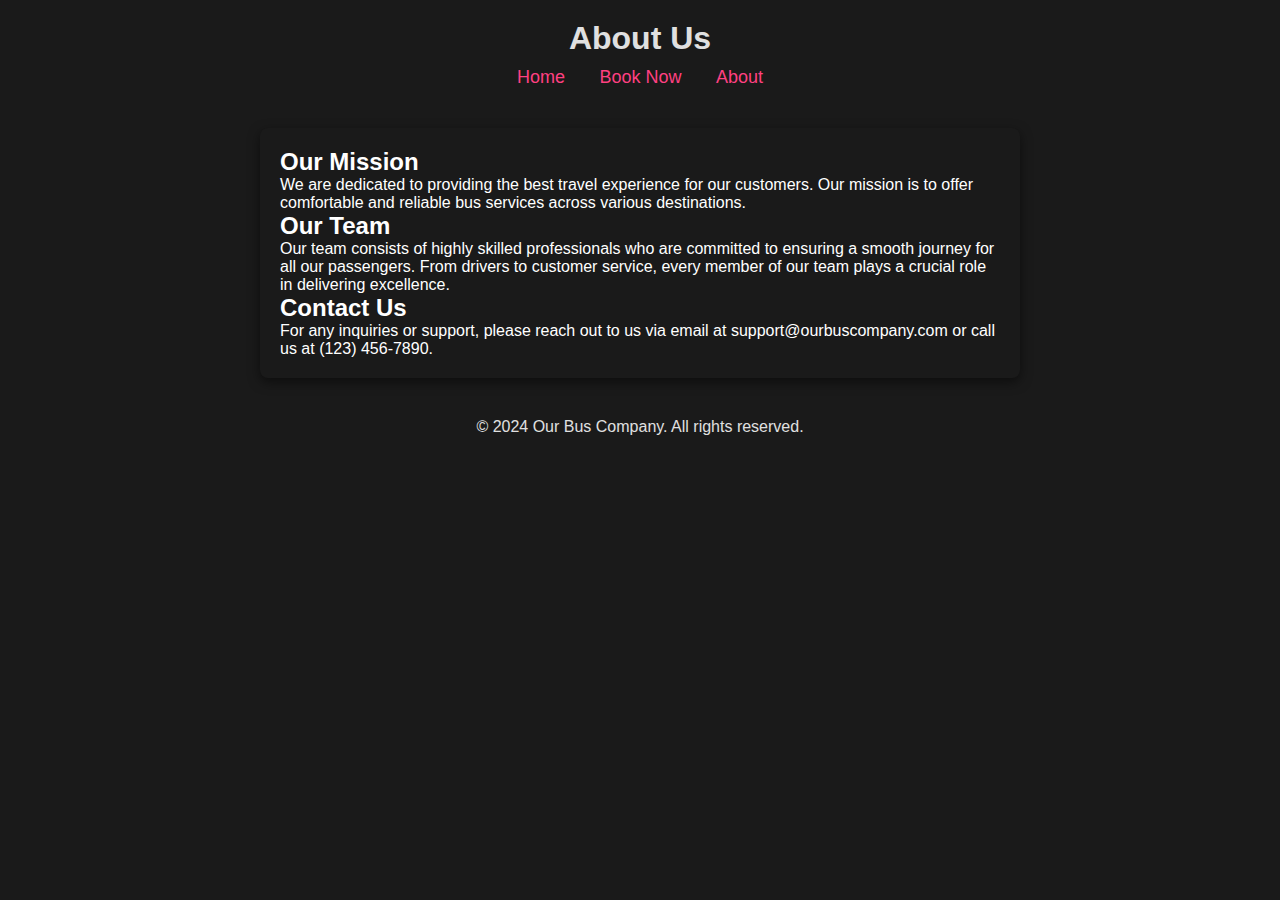
<file: about.html>
<!DOCTYPE html>
<html lang="en">
<head>
    <meta charset="UTF-8">
    <meta name="viewport" content="width=device-width, initial-scale=1.0">
    <title>About Us</title>
    <link rel="stylesheet" href="styles.css">
</head>
<body>
    <header class="header">
        <h1>About Us</h1>
        <nav class="nav">
            <a href="index.html" class="nav-link">Home</a>
            <a href="book.html" class="nav-link">Book Now</a>
            <a href="about.html" class="nav-link">About</a>
        </nav>
    </header>

    <main class="main-content">
        <section class="content">
            <h2>Our Mission</h2>
            <p>We are dedicated to providing the best travel experience for our customers. Our mission is to offer comfortable and reliable bus services across various destinations.</p>
            
            <h2>Our Team</h2>
            <p>Our team consists of highly skilled professionals who are committed to ensuring a smooth journey for all our passengers. From drivers to customer service, every member of our team plays a crucial role in delivering excellence.</p>
            
            <h2>Contact Us</h2>
            <p>For any inquiries or support, please reach out to us via email at support@ourbuscompany.com or call us at (123) 456-7890.</p>
        </section>
    </main>

    <footer class="footer">
        <p>&copy; 2024 Our Bus Company. All rights reserved.</p>
    </footer>
</body>
</html>
</file>
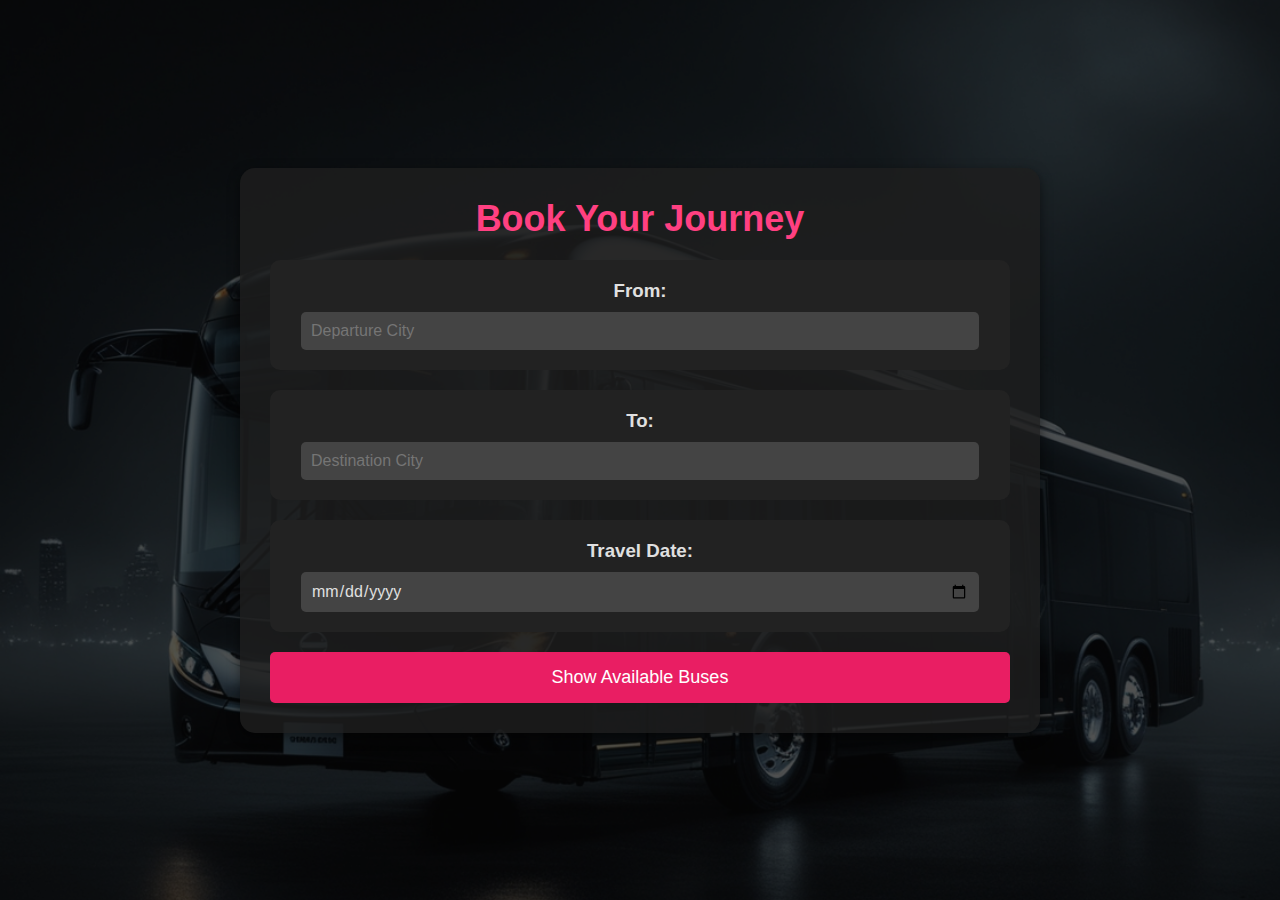
<file: book.html>
<!DOCTYPE html>
<html lang="en">
<head>
    <meta charset="UTF-8">
    <meta name="viewport" content="width=device-width, initial-scale=1.0">
    <title>Book Your Bus Journey</title>
    <link rel="stylesheet" href="styles.css">
</head>
<body>
    <section class="book-now">
        <div class="background-overlay">
            <img src="banner2.png" alt="Bus Logo" class="background-logo">
        </div>
        <div class="book-now-content">
            <h2>Book Your Journey</h2>
            <form id="booking-form">
                <div id="initial-info">
                    <div class="info">
                        <div class="info-item">
                            <h3>From:</h3>
                            <input type="text" id="from-city" placeholder="Departure City" required>
                        </div>
                        <div class="info-item">
                            <h3>To:</h3>
                            <input type="text" id="to-city" placeholder="Destination City" required>
                        </div>
                        <div class="info-item">
                            <h3>Travel Date:</h3>
                            <input type="date" id="travel-date" required>
                        </div>
                        <button type="button" id="show-buses" class="cta-btn">Show Available Buses</button>
                    </div>
                </div>

                <div id="bus-results" class="hidden">
                    <h3>Available Buses:</h3>
                    <ul id="bus-list"></ul>
                    <button type="button" id="back-to-initial" class="cta-btn">Back</button>
                </div>

                <div id="seat-selection-section" class="hidden">
                    <h3>Select Your Seat:</h3>
                    <div class="seat-container">
                        <div class="seat-section">
                            <h4>Upper Berths</h4>
                            <div id="upper-berths" class="seat-grid"></div>
                        </div>
                        <div class="seat-section">
                            <h4>Lower Berths</h4>
                            <div id="lower-berths" class="seat-grid"></div>
                        </div>
                    </div>
                    <button type="button" id="back-to-bus-results" class="cta-btn">Back</button>
                    <button type="button" id="continue-to-passenger-details" class="cta-btn">Continue to Passenger Details</button>
                </div>

                <div id="passenger-details-section" class="hidden">
                    <h3>Enter Passenger Details:</h3>
                    <div id="passenger-inputs">
                        <div class="info-item">
                            <h4>Name:</h4>
                            <input type="text" id="passenger-name" placeholder="Full Name" required>
                        </div>
                        <div class="info-item">
                            <h4>Age:</h4>
                            <input type="number" id="passenger-age" placeholder="Age" required>
                        </div>
                        <div class="info-item">
                            <h4>Gender:</h4>
                            <select id="passenger-gender" required>
                                <option value="" disabled selected>Select Gender</option>
                                <option value="male">Male</option>
                                <option value="female">Female</option>
                                <option value="other">Other</option>
                            </select>
                        </div>
                        <div class="info-item">
                            <h4>ID Proof Number:</h4>
                            <input type="text" id="id-proof-number" placeholder="ID Proof Number" required>
                        </div>
                    </div>
                    <div id="ticket-amount"></div>
                    <button type="button" id="back-to-seat-selection" class="cta-btn">Back</button>
                    <button type="button" id="continue-to-payment" class="cta-btn">Continue to Payment</button>
                </div>

                <div id="payment-section" class="hidden">
                    <h3>Payment Method:</h3>
                    <div class="payment-options">
                        <label><input type="radio" name="payment-method" value="credit-card" checked> Credit Card</label>
                        <label><input type="radio" name="payment-method" value="paypal"> PayPal</label>
                        <label><input type="radio" name="payment-method" value="bank-transfer"> Bank Transfer</label>
                    </div>
                    <button type="button" id="back-to-passenger-details" class="cta-btn">Back</button>
                    <button type="button" id="confirm-booking" class="cta-btn">Confirm Booking</button>
                </div>

                <div id="ticket-info-section" class="hidden">
                    <div id="ticket-details"></div>
                    <button type="button" id="close-ticket" class="cta-btn">Close</button>
                    <button type="button" id="print-ticket" class="cta-btn">Print Ticket</button>
                </div>
                <div id="bookings-section" class="hidden">
                    <h3>Your Bookings</h3>
                    <ul id="bookingsList"></ul>
                    <button id="cancelBookingBtn" class="cta-btn">Cancel Booking</button>
                </div>
            </form>
        </div>
    </section>

    <script src="script.js"></script>
</body>
</html>
</file>
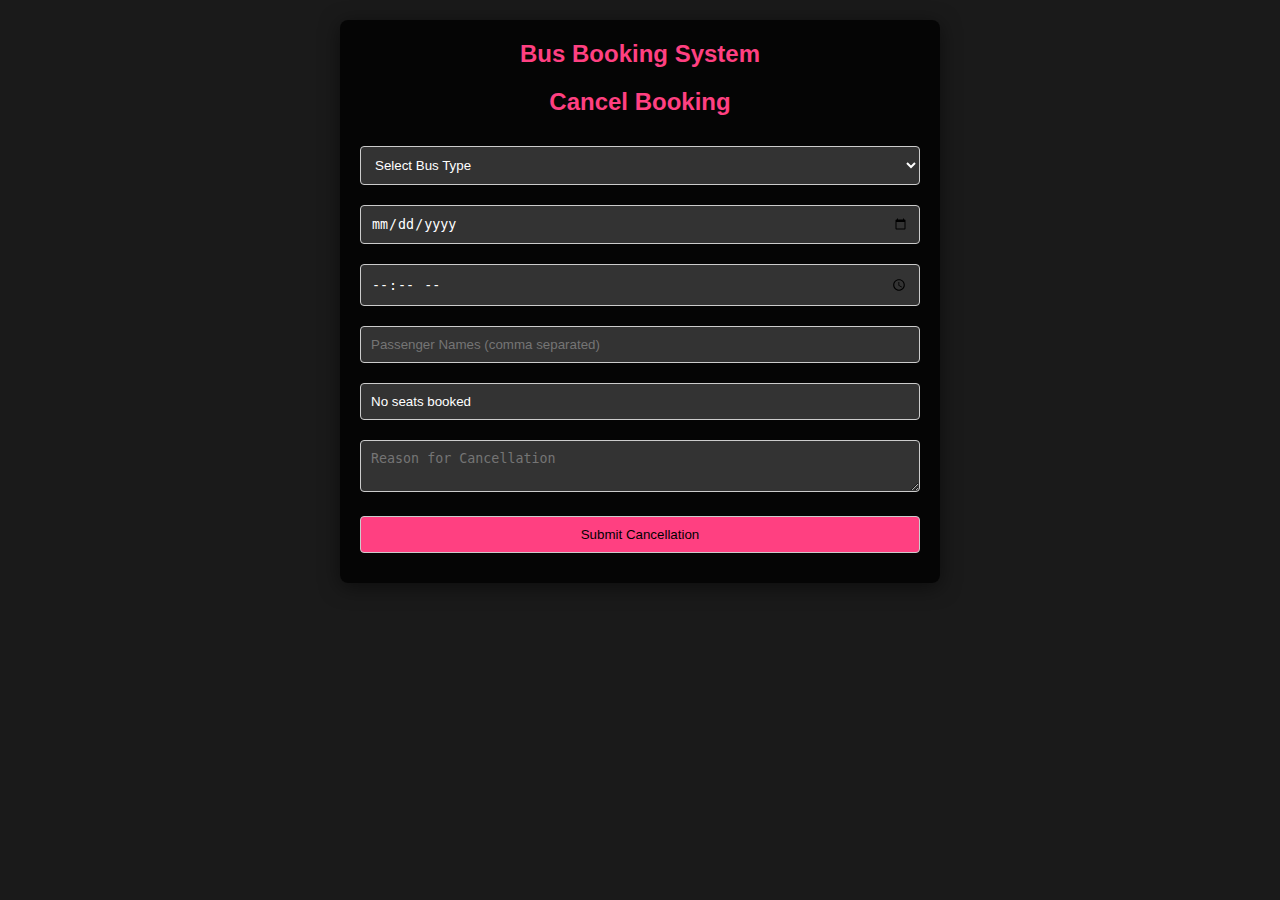
<file: cancel.html>
<!DOCTYPE html>
<html lang="en">
<head>
    <meta charset="UTF-8">
    <meta name="viewport" content="width=device-width, initial-scale=1.0">
    <title>Bus Booking System</title>
    <style>
        /* Resetting margins, paddings, and setting box-sizing */
        * {
            margin: 0;
            padding: 0;
            box-sizing: border-box;
        }

        body {
            font-family: Arial, sans-serif;
            background-color: #1a1a1a; /* Dark background */
            color: #fff; /* White text */
            padding: 20px;
            overflow-x: hidden;
        }

        #app {
            max-width: 600px;
            margin: auto;
            background: rgba(0, 0, 0, 0.8); /* Semi-transparent black background */
            padding: 20px;
            border-radius: 8px;
            box-shadow: 0 4px 20px rgba(0, 0, 0, 0.5);
        }

        h1, h2 {
            text-align: center;
            color: #ff4081; /* Pink color for headers */
            margin-bottom: 20px;
        }

        input, textarea, select, button {
            width: 100%;
            margin: 10px 0;
            padding: 10px;
            border: 1px solid #ccc;
            border-radius: 4px;
            background-color: #333; /* Darker input background */
            color: white; /* White text */
            transition: border 0.3s ease;
        }

        input:focus, textarea:focus, select:focus {
            border-color: #ff4081; /* Pink border on focus */
            outline: none; /* Remove outline */
        }

        button {
            background-color: #ff4081; /* Pink button */
            color: black; /* Black text */
            cursor: pointer;
            transition: background-color 0.3s ease, transform 0.3s ease;
        }

        button:hover {
            background-color: #d5006d; /* Darker pink on hover */
            transform: scale(1.05); /* Slight scaling effect */
        }

        .hidden {
            display: none; /* Hidden class */
        }

        /* Responsive design */
        @media (max-width: 768px) {
            #app {
                padding: 15px; /* Adjust padding for smaller screens */
            }

            h1, h2 {
                font-size: 24px; /* Reduce header size */
            }
        }
    </style>
</head>
<body>
    <div id="app">
        <h2>Bus Booking System</h2>
        
        <!-- Cancellation Section -->
        <div id="cancellation-section">
            <h2>Cancel Booking</h2>
            <select id="cancel-bus-type">
                <option value="" disabled selected>Select Bus Type</option>
                <option value="Luxury">Luxury</option>
                <option value="Standard">Standard</option>
                <option value="Express">Express</option>
            </select>
            <input type="date" id="cancel-date" placeholder="Travel Date" />
            <input type="time" id="cancel-time" placeholder="Travel Time" />
            <input type="text" id="cancel-passenger-names" placeholder="Passenger Names (comma separated)" />
            <input type="text" id="cancel-seat-numbers" placeholder="Seat Numbers (comma separated)" />
            <textarea id="cancel-reason" placeholder="Reason for Cancellation"></textarea>
            <button id="submit-cancellation">Submit Cancellation</button>
        </div>
    </div>

    <script>
        // Function to handle seat booking
        function bookSeats(selectedSeats) {
            localStorage.setItem('selectedSeats', JSON.stringify(selectedSeats));
            alert('Seats booked: ' + selectedSeats.join(', '));
        }

        // Function to set up cancellation form
        function setupCancellationForm() {
            const savedSeats = JSON.parse(localStorage.getItem('selectedSeats')) || [];
            const seatNumbersInput = document.getElementById('cancel-seat-numbers');

            if (savedSeats.length > 0) {
                seatNumbersInput.value = savedSeats.join(', '); // Display selected seats
            } else {
                seatNumbersInput.value = 'No seats booked'; // Handle case with no saved seats
            }

            document.getElementById('submit-cancellation').addEventListener('click', function() {
                const busType = document.getElementById('cancel-bus-type').value;
                const travelDate = document.getElementById('cancel-date').value;
                const travelTime = document.getElementById('cancel-time').value;
                const passengerNames = document.getElementById('cancel-passenger-names').value;
                const seatNumbers = seatNumbersInput.value;
                const cancellationReason = document.getElementById('cancel-reason').value;

                if (busType && travelDate && travelTime && passengerNames && seatNumbers && cancellationReason) {
                    alert(`Cancellation Request Submitted:\nBus Type: ${busType}\nDate: ${travelDate}\nTime: ${travelTime}\nPassengers: ${passengerNames}\nSeats: ${seatNumbers}\nReason: ${cancellationReason}`);
                    
                    // Clear fields
                    document.getElementById('cancel-bus-type').selectedIndex = 0; // Reset dropdown
                    document.getElementById('cancel-date').value = '';
                    document.getElementById('cancel-time').value = '';
                    document.getElementById('cancel-passenger-names').value = '';
                    seatNumbersInput.value = '';
                    document.getElementById('cancel-reason').value = '';
                } else {
                    alert('Please fill all fields!');
                }
            });
        }

        // Initialize the application
        document.addEventListener('DOMContentLoaded', function() {
            setupCancellationForm();
        });
    </script>
</body>
</html>
</file>
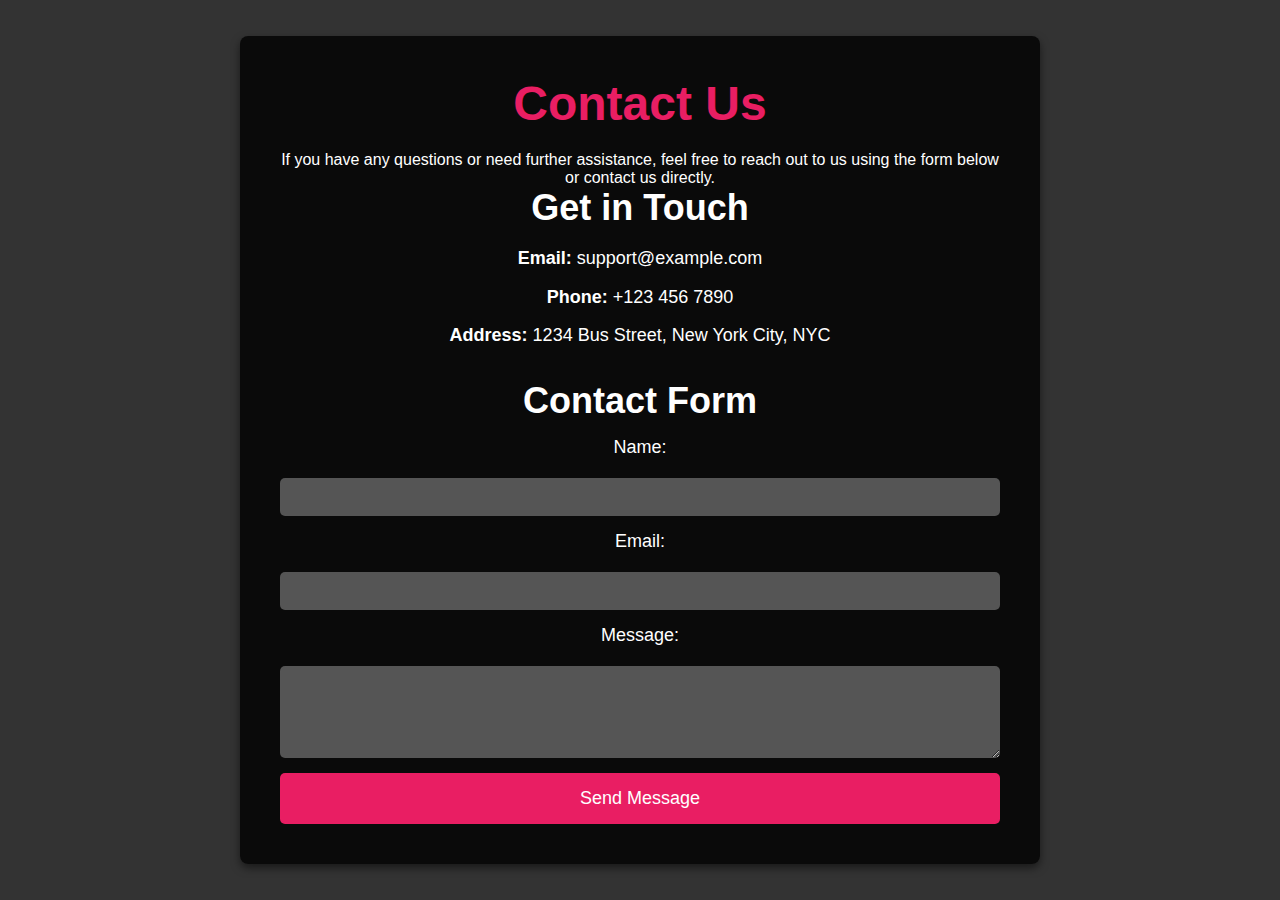
<file: contact.html>
<!DOCTYPE html>
<html lang="en">
<head>
    <meta charset="UTF-8">
    <meta name="viewport" content="width=device-width, initial-scale=1.0">
    <title>Contact Us</title>
    <link rel="stylesheet" href="styles.css">
</head>
<body>
    <section class="contact">
        <div class="contact-content">
            <h1>Contact Us</h1>
            <p>If you have any questions or need further assistance, feel free to reach out to us using the form below or contact us directly.</p>
            <div class="contact-info">
                <h2>Get in Touch</h2>
                <p><strong>Email:</strong> support@example.com</p>
                <p><strong>Phone:</strong> +123 456 7890</p>
                <p><strong>Address:</strong> 1234 Bus Street, New York City, NYC</p>
            </div>
            <div class="contact-form">
                <h2>Contact Form</h2>
                <form action="submitform.php" method="post">
                    <label for="name">Name:</label>
                    <input type="text" id="name" name="name" required>

                    <label for="email">Email:</label>
                    <input type="email" id="email" name="email" required>

                    <label for="message">Message:</label>
                    <textarea id="message" name="message" rows="4" required></textarea>

                    <button type="submit" class="cta-btn">Send Message</button>
                </form>
            </div>
        </div>
    </section>
</body>
</html>
</file>
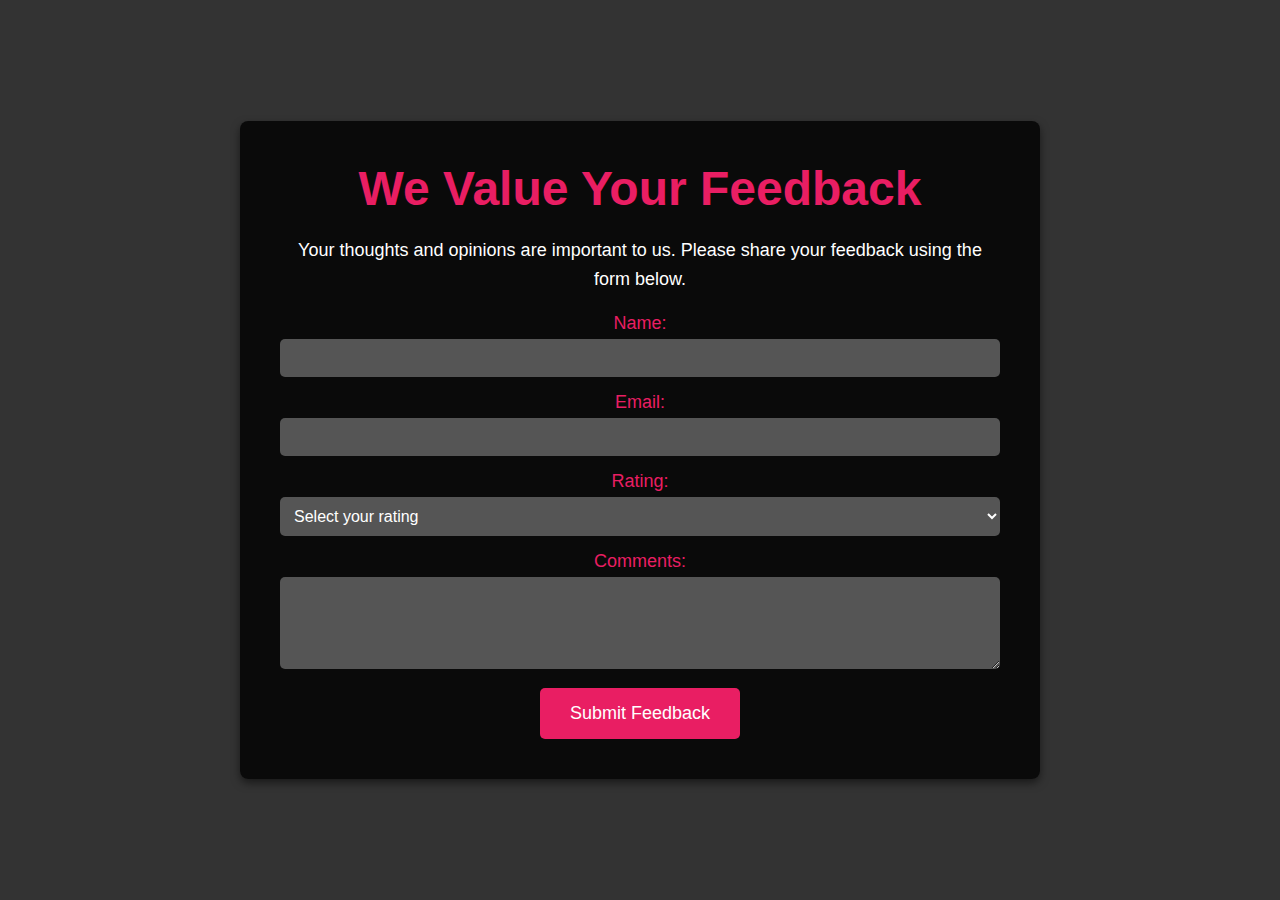
<file: feedback.html>
<!DOCTYPE html>
<html lang="en">
<head>
    <meta charset="UTF-8">
    <meta name="viewport" content="width=device-width, initial-scale=1.0">
    <title>Feedback Form</title>
    <link rel="stylesheet" href="styles.css">
</head>
<body>
    <section class="feedback">
        <div class="feedback-content">
            <h1>We Value Your Feedback</h1>
            <p>Your thoughts and opinions are important to us. Please share your feedback using the form below.</p>
            <form action="submitfeedback.php" method="post">
                <label for="name">Name:</label>
                <input type="text" id="name" name="name" required>

                <label for="email">Email:</label>
                <input type="email" id="email" name="email" required>

                <label for="rating">Rating:</label>
                <select id="rating" name="rating" required>
                    <option value="" disabled selected>Select your rating</option>
                    <option value="1">1 - Poor</option>
                    <option value="2">2 - Fair</option>
                    <option value="3">3 - Good</option>
                    <option value="4">4 - Very Good</option>
                    <option value="5">5 - Excellent</option>
                </select>

                <label for="comments">Comments:</label>
                <textarea id="comments" name="comments" rows="4" required></textarea>

                <button type="submit" class="cta-btn">Submit Feedback</button>
            </form>
        </div>
    </section>
</body>
</html>
</file>
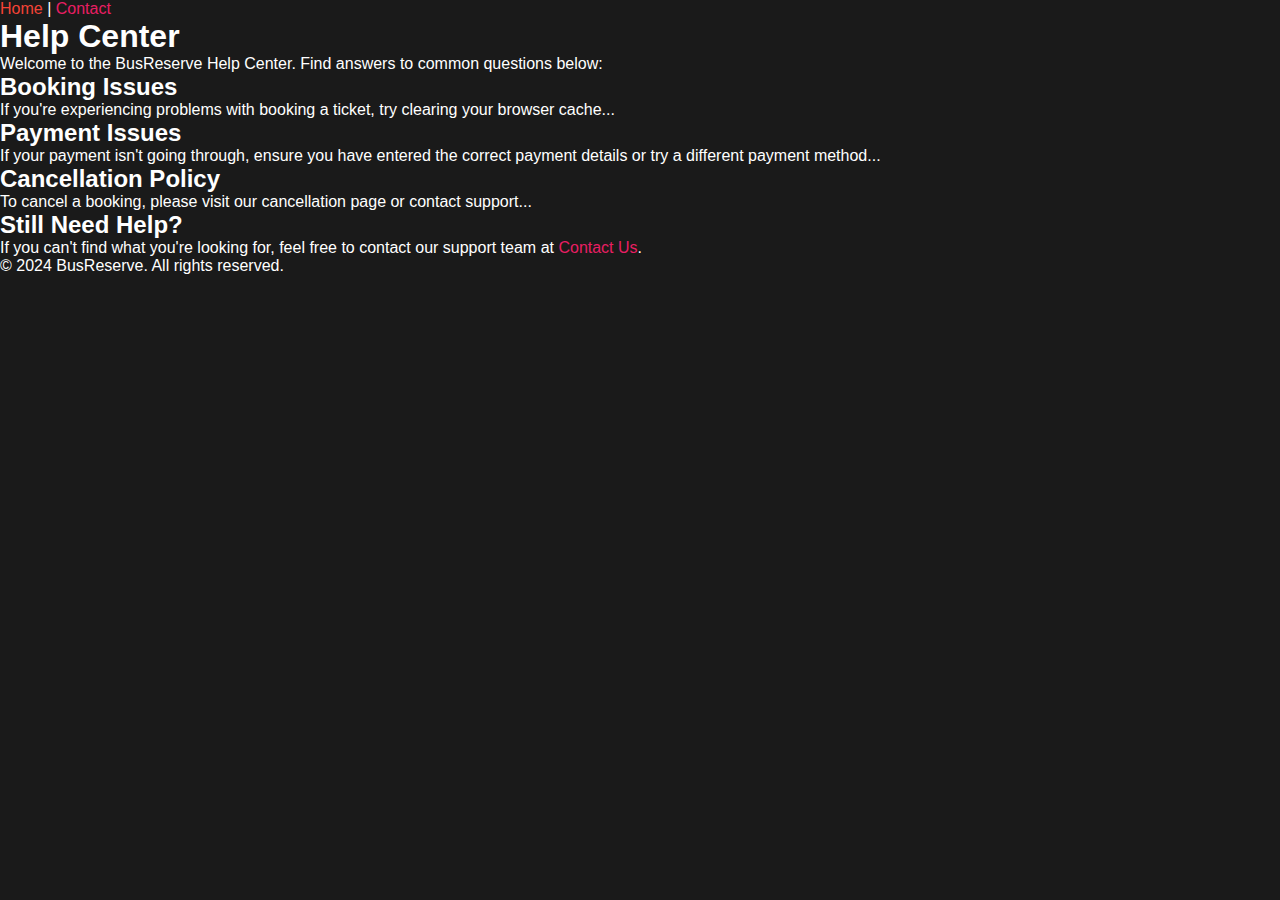
<file: help-center.html>
<!DOCTYPE html>
<html lang="en">
<head>
    <meta charset="UTF-8">
    <meta name="viewport" content="width=device-width, initial-scale=1.0">
    <title>Help Center</title>
    <link rel="stylesheet" href="styles.css"> <!-- Link to your stylesheet -->
</head>
<body>
    <header>
        <nav>
            <a href="in.html">Home</a> |
            <a href="contact.html">Contact</a>
        </nav>
    </header>

    <main>
        <h1>Help Center</h1>
        <p>Welcome to the BusReserve Help Center. Find answers to common questions below:</p>

        <h2>Booking Issues</h2>
        <p>If you're experiencing problems with booking a ticket, try clearing your browser cache...</p>

        <h2>Payment Issues</h2>
        <p>If your payment isn't going through, ensure you have entered the correct payment details or try a different payment method...</p>

        <h2>Cancellation Policy</h2>
        <p>To cancel a booking, please visit our cancellation page or contact support...</p>

        <h2>Still Need Help?</h2>
        <p>If you can't find what you're looking for, feel free to contact our support team at <a href="contact.html">Contact Us</a>.</p>
    </main>

    <footer>
        <p>&copy; 2024 BusReserve. All rights reserved.</p>
    </footer>
</body>
</html>
</file>
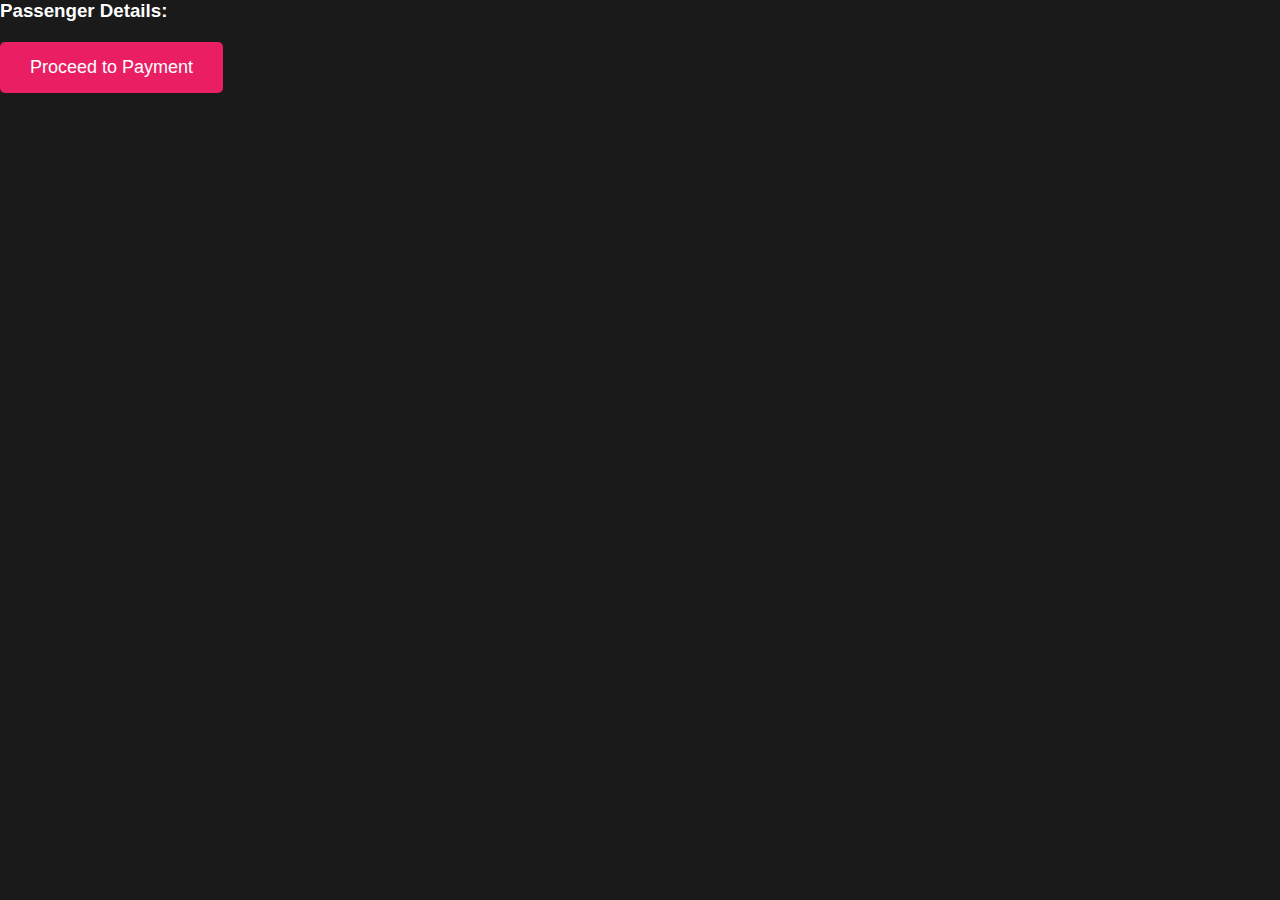
<file: passenger-details.html>
<!DOCTYPE html>
<html lang="en">
<head>
    <meta charset="UTF-8">
    <meta name="viewport" content="width=device-width, initial-scale=1.0">
    <title>Passenger Details</title>
    <link rel="stylesheet" href="styles.css">
</head>
<body>
    <section class="passenger-details">
        <h3>Passenger Details:</h3>
        <div id="passenger-inputs"></div>
        <div id="ticket-amount"></div>
        <button type="button" id="continue-to-payment" class="cta-btn" onclick="proceedToPayment()">Proceed to Payment</button>
    </section>
    
</body><script src="script.js"></script> 
</html>
</file>
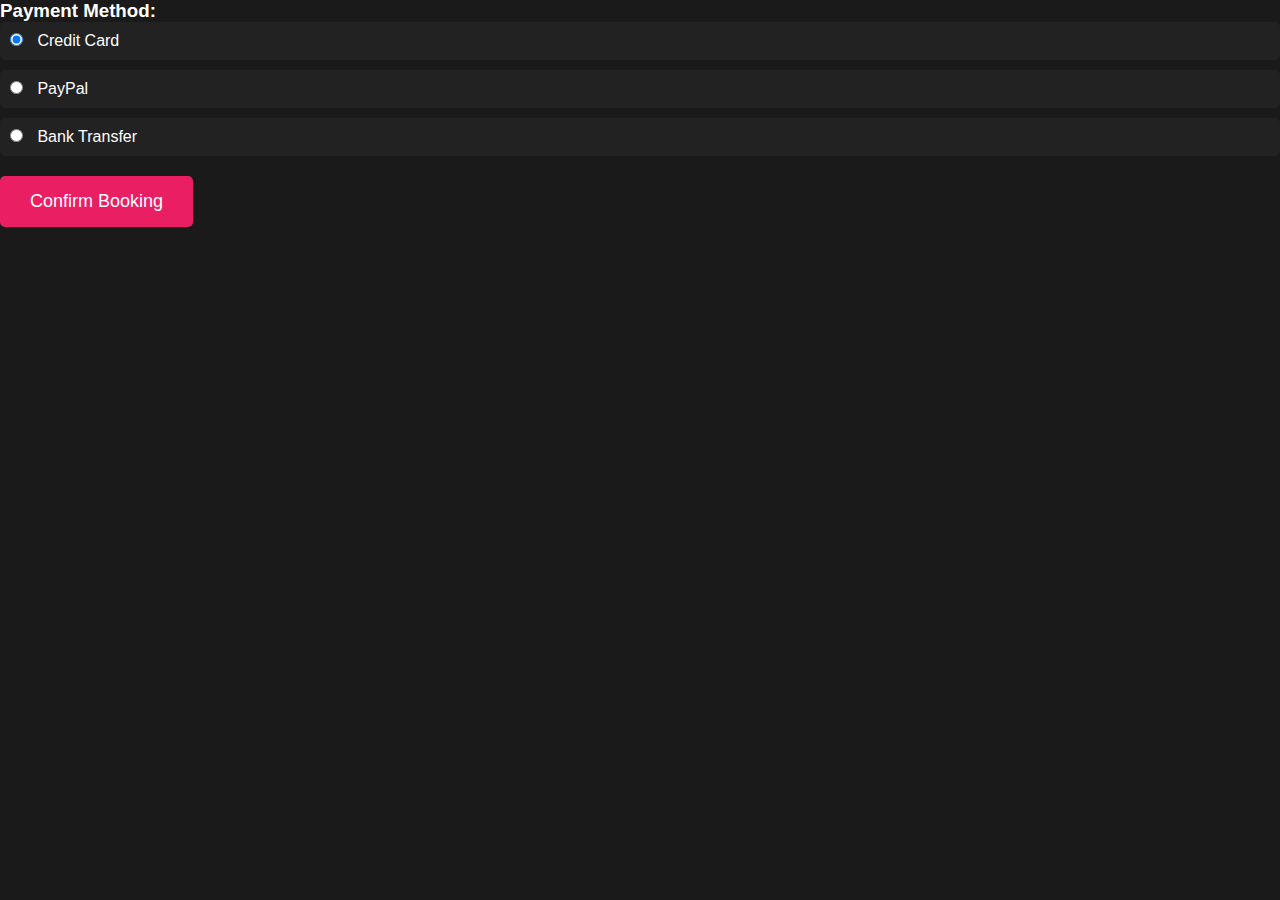
<file: payment.html>
<!DOCTYPE html>
<html lang="en">
<head>
    <meta charset="UTF-8">
    <meta name="viewport" content="width=device-width, initial-scale=1.0">
    <title>Payment Method</title>
    <link rel="stylesheet" href="styles.css">
</head>
<body>
    <section class="payment-method">
        <h3>Payment Method:</h3>
        <div class="payment-options">
            <label>
                <input type="radio" name="payment-method" value="credit-card" checked> Credit Card
            </label>
            <label>
                <input type="radio" name="payment-method" value="paypal"> PayPal
            </label>
            <label>
                <input type="radio" name="payment-method" value="bank-transfer"> Bank Transfer
            </label>
        </div>
        <button type="button" id="confirm-booking" class="cta-btn" onclick="confirmBooking()">Confirm Booking</button>
    </section>
</body><script src="script.js"></script>
</body>
</html>
</file>
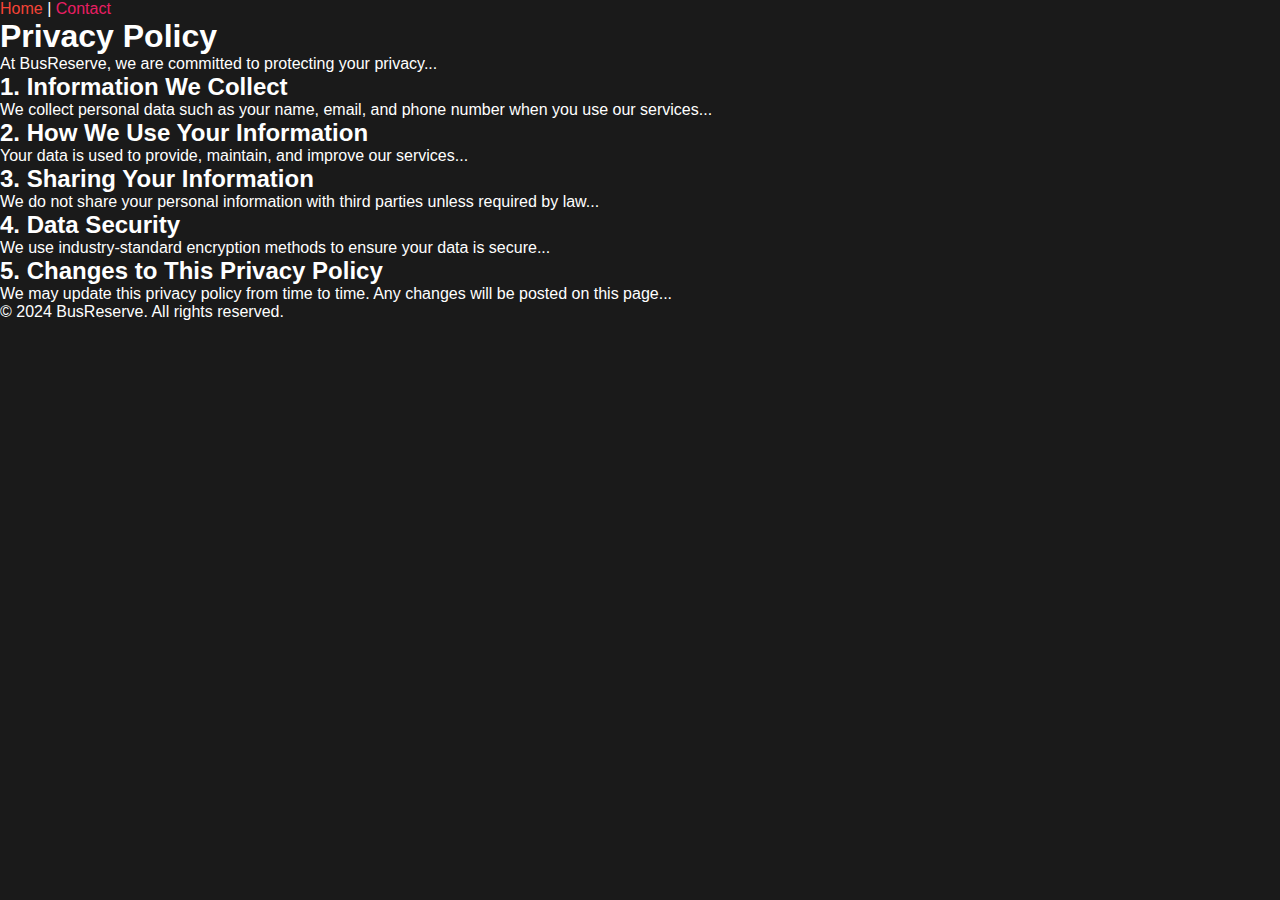
<file: privacy-policy.html>
<!DOCTYPE html>
<html lang="en">
<head>
    <meta charset="UTF-8">
    <meta name="viewport" content="width=device-width, initial-scale=1.0">
    <title>Privacy Policy</title>
    <link rel="stylesheet" href="styles.css"> <!-- Link to your stylesheet -->
</head>
<body>
    <header>
        <nav>
            <a href="in.html">Home</a> |
            <a href="contact.html">Contact</a>
        </nav>
    </header>

    <main>
        <h1>Privacy Policy</h1>
        <p>At BusReserve, we are committed to protecting your privacy...</p>

        <h2>1. Information We Collect</h2>
        <p>We collect personal data such as your name, email, and phone number when you use our services...</p>

        <h2>2. How We Use Your Information</h2>
        <p>Your data is used to provide, maintain, and improve our services...</p>

        <h2>3. Sharing Your Information</h2>
        <p>We do not share your personal information with third parties unless required by law...</p>

        <h2>4. Data Security</h2>
        <p>We use industry-standard encryption methods to ensure your data is secure...</p>

        <h2>5. Changes to This Privacy Policy</h2>
        <p>We may update this privacy policy from time to time. Any changes will be posted on this page...</p>
    </main>

    <footer>
        <p>&copy; 2024 BusReserve. All rights reserved.</p>
    </footer>
</body>
</html>
</file>
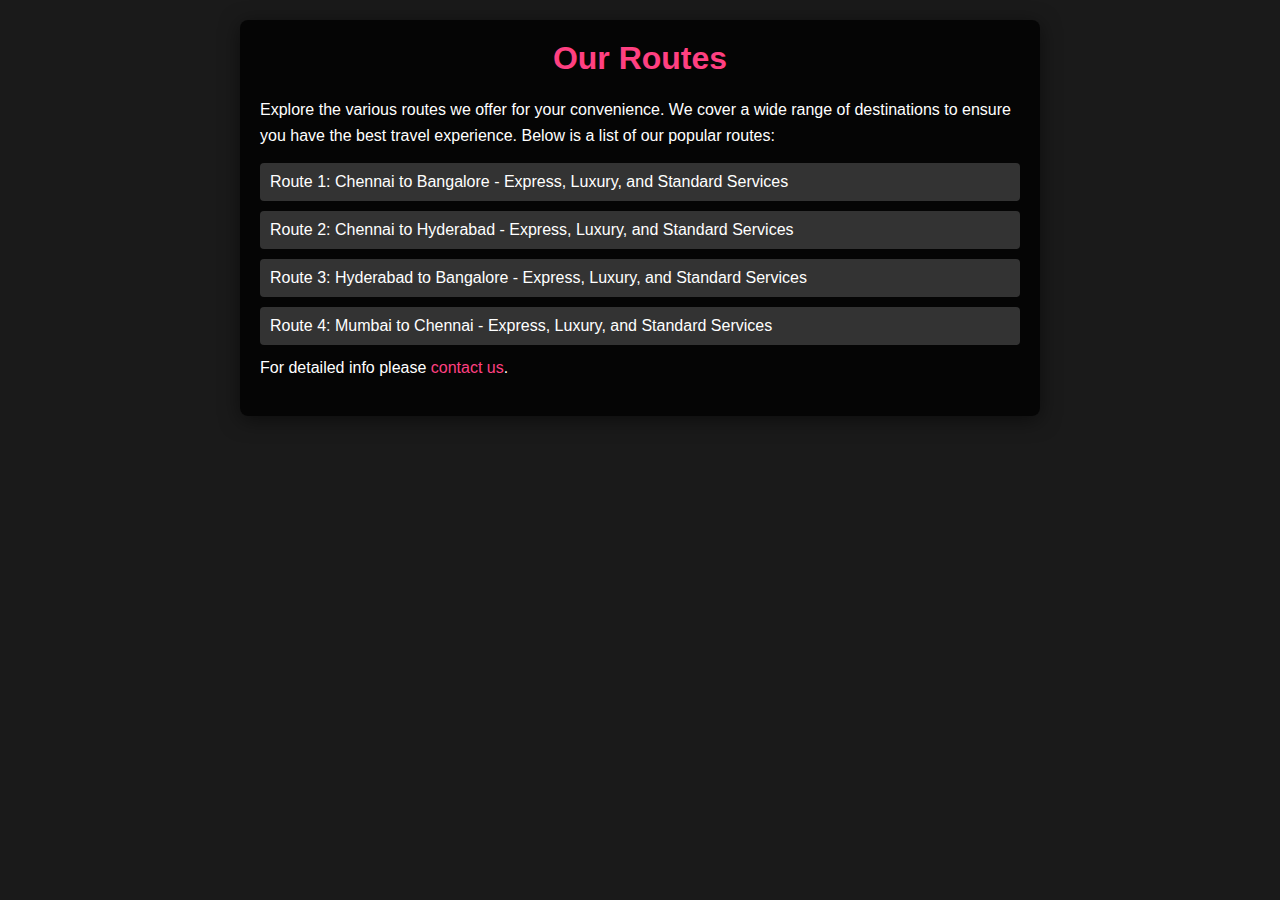
<file: route.html>
<!DOCTYPE html>
<html lang="en">
<head>
    <meta charset="UTF-8">
    <meta name="viewport" content="width=device-width, initial-scale=1.0">
    <title>Our Routes</title>
    <style>
        /* Resetting margins, paddings, and setting box-sizing */
        * {
            margin: 0;
            padding: 0;
            box-sizing: border-box;
        }

        body {
            font-family: Arial, sans-serif;
            background-color: #1a1a1a; /* Dark background */
            color: #fff; /* White text */
            padding: 20px;
        }

        .routes {
            max-width: 800px;
            margin: auto;
            background: rgba(0, 0, 0, 0.8); /* Semi-transparent black background */
            padding: 20px;
            border-radius: 8px;
            box-shadow: 0 4px 20px rgba(0, 0, 0, 0.5);
        }

        h1 {
            text-align: center;
            color: #ff4081; /* Pink color for headers */
            margin-bottom: 20px;
        }

        p {
            line-height: 1.6; /* Improved readability */
            margin-bottom: 15px;
        }

        ul {
            list-style-type: none; /* Remove default list styling */
            padding-left: 0;
        }

        li {
            background: #333; /* Dark background for list items */
            margin: 10px 0;
            padding: 10px;
            border-radius: 4px;
            transition: background 0.3s ease;
        }

        li:hover {
            background: #ff4081; /* Highlight on hover */
            color: black; /* Change text color on hover */
        }

        a {
            color: #ff4081; /* Pink link color */
            text-decoration: none; /* Remove underline */
        }

        a:hover {
            text-decoration: underline; /* Underline on hover */
        }
    </style>
</head>
<body>
    <section class="routes">
        <div class="routes-content">
            <h1>Our Routes</h1>
            <p>Explore the various routes we offer for your convenience. We cover a wide range of destinations to ensure you have the best travel experience. Below is a list of our popular routes:</p>
            <ul>
                <li>Route 1: Chennai to Bangalore - Express, Luxury, and Standard Services</li>
                <li>Route 2: Chennai to Hyderabad - Express, Luxury, and Standard Services</li>
                <li>Route 3: Hyderabad to Bangalore - Express, Luxury, and Standard Services</li>
                <li>Route 4: Mumbai to Chennai - Express, Luxury, and Standard Services</li>
            </ul>
            <p>For detailed info please <a href="contactus.html">contact us</a>.</p>
        </div>
    </section>
</body>
</html>
</file>
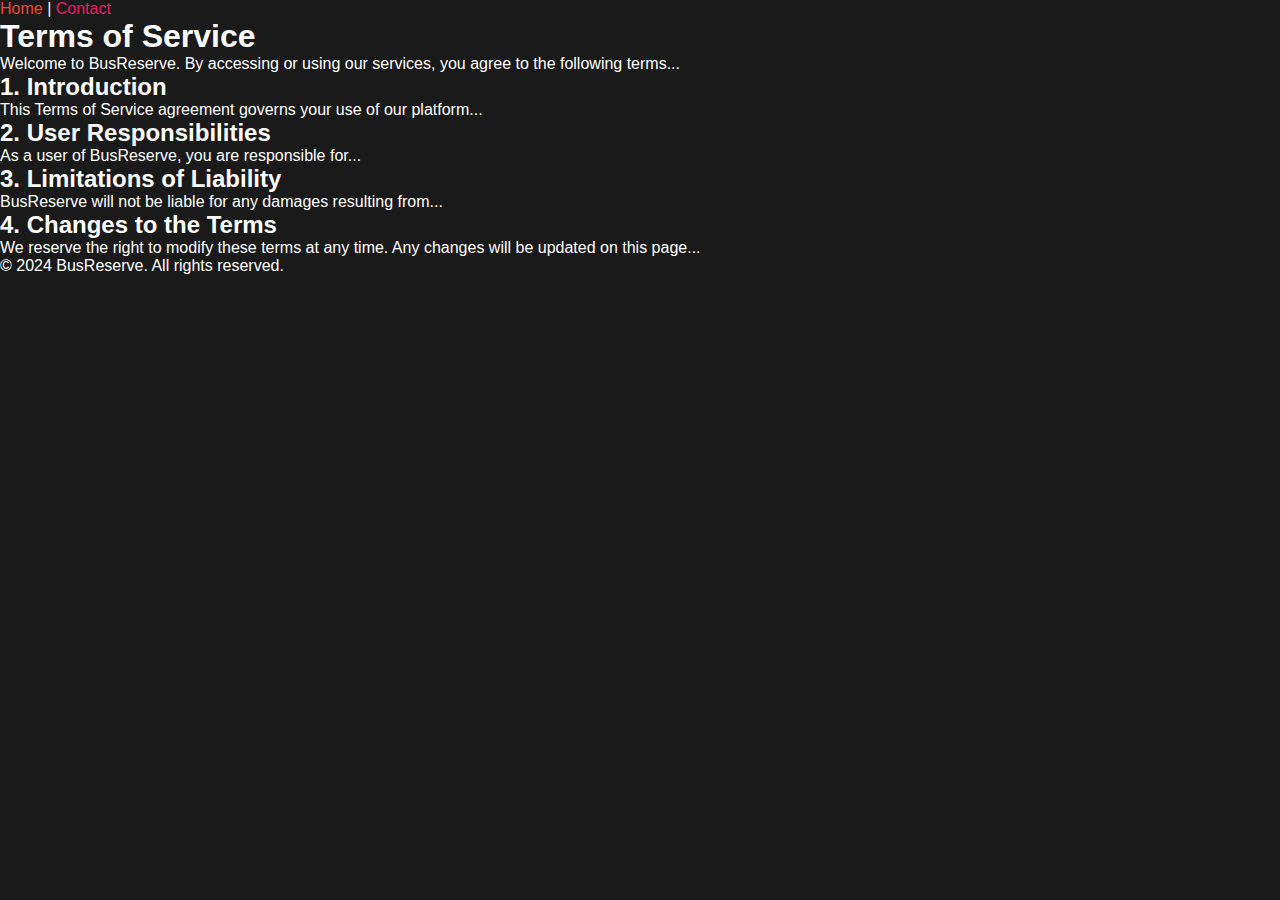
<file: terms-of-service.html>
<!DOCTYPE html>
<html lang="en">
<head>
    <meta charset="UTF-8">
    <meta name="viewport" content="width=device-width, initial-scale=1.0">
    <title>Terms of Service</title>
    <link rel="stylesheet" href="styles.css"> <!-- Link to your stylesheet if you have one -->
</head>
<body>
    <header>
        <nav>
            <a href="in.html">Home</a> |
            <a href="contact.html">Contact</a>
        </nav>
    </header>

    <main>
        <h1>Terms of Service</h1>
        <p>Welcome to BusReserve. By accessing or using our services, you agree to the following terms...</p>

        <h2>1. Introduction</h2>
        <p>This Terms of Service agreement governs your use of our platform...</p>

        <h2>2. User Responsibilities</h2>
        <p>As a user of BusReserve, you are responsible for...</p>

        <h2>3. Limitations of Liability</h2>
        <p>BusReserve will not be liable for any damages resulting from...</p>

        <h2>4. Changes to the Terms</h2>
        <p>We reserve the right to modify these terms at any time. Any changes will be updated on this page...</p>
    </main>

    <footer>
        <p>&copy; 2024 BusReserve. All rights reserved.</p>
    </footer>
</body>
</html>
</file>
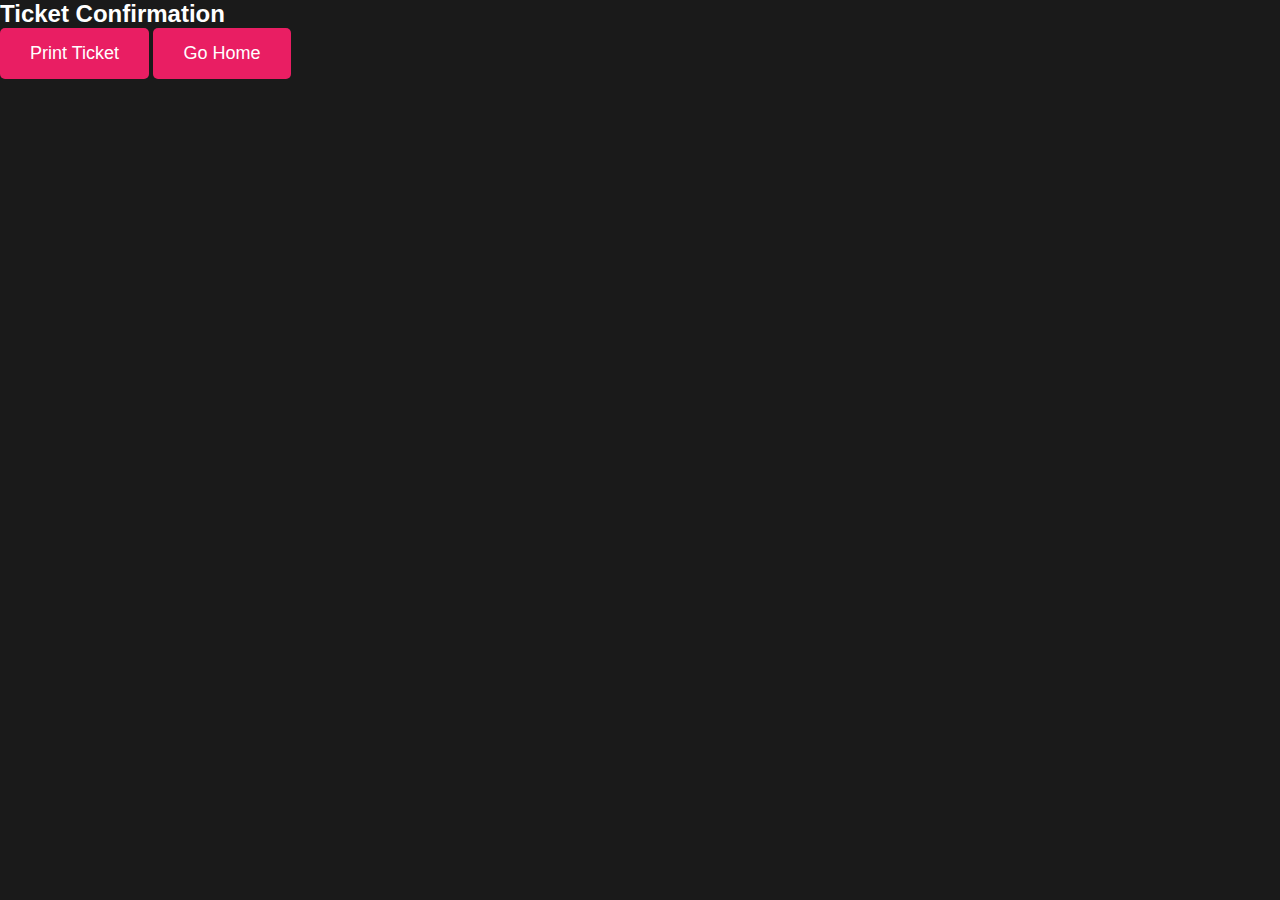
<file: ticket.html>
<!DOCTYPE html>
<html lang="en">
<head>
    <meta charset="UTF-8">
    <meta name="viewport" content="width=device-width, initial-scale=1.0">
    <title>Ticket Confirmation</title>
    <link rel="stylesheet" href="styles.css">
    <script src="script.js" defer></script>
</head>
<body>
    <section class="ticket-confirmation">
        <h2>Ticket Confirmation</h2>
        <div id="ticket-details"></div>
        <button id="print-ticket" class="cta-btn">Print Ticket</button>
        <button id="go-home" class="cta-btn">Go Home</button>
    </section>
</body>
</html>
</file>
<file: styles.css>
/* Reset and Global Styles */
* {
    margin: 0;
    padding: 0;
    box-sizing: border-box;
    font-family: 'Arial', sans-serif;
}

body {
    margin: 0;
    padding: 0;
    overflow-x: hidden; /* Prevent horizontal scroll */
    overflow-y: auto; /* Enable vertical scroll */
    background-color: #0d0d0d; /* Darkest background color */
    color: #e0e0e0; /* Light text color */
}

/* Book Now Section */
.book-now {
    position: relative;
    width: 100vw;
    height: 100vh;
    background: #1a1a1a; /* Dark background */
    color: #e0e0e0;
    display: flex;
    align-items: center;
    justify-content: center;
    overflow: auto; /* Allow scrolling if content overflows */
}

.background-overlay {
    position: absolute;
    top: 0;
    left: 0;
    width: 100%;
    height: 100%;
    background: rgba(0, 0, 0, 0.7); /* Darker dim background overlay */
    z-index: 1;
}

.background-logo {
    position: absolute;
    top: 0;
    left: 0;
    width: 100%;
    height: 100%;
    object-fit: cover;
    opacity: 0.3; /* Dim logo */
    z-index: 1;
}

.book-now-content {
    position: relative;
    z-index: 2;
    padding: 30px;
    max-width: 800px;
    width: 90%;
    background: rgba(30, 30, 30, 0.8); /* Darker background with transparency */
    border-radius: 15px;
    box-shadow: 0 4px 12px rgba(0, 0, 0, 0.5);
    text-align: center;
    overflow-y: auto; /* Allow vertical scrolling within this container */
    max-height: 90vh; /* Limit the height to ensure scrolling */
    animation: slideIn 1s ease-out;
}

@keyframes slideIn {
    from {
        transform: translateY(50px);
        opacity: 0;
    }
    to {
        transform: translateY(0);
        opacity: 1;
    }
}

.book-now-content h2 {
    font-size: 36px;
    margin-bottom: 20px;
    color: #ff4081; /* Bright accent color */
    animation: textColorChange 2s infinite;
}

@keyframes textColorChange {
    0% { color: #ff4081; }
    50% { color: #ff5252; }
    100% { color: #ff4081; }
}

.info {
    display: flex;
    flex-direction: column;
    gap: 20px;
}

.info-item {
    background: #222; /* Darker background for items */
    padding: 20px;
    border-radius: 10px;
    transition: background 0.3s ease;
}

.info-item:hover {
    background: #333; /* Slightly lighter on hover */
}

.info-item h3 {
    margin-bottom: 10px;
}

.info-item input,
.info-item select {
    width: calc(100% - 22px);
    padding: 10px;
    font-size: 16px;
    border-radius: 5px;
    border: none;
    background: #444; /* Darker input background */
    color: #e0e0e0;
}

#passenger-details-section {
    padding: 20px;
    background-color: #222; /* Darker background for passenger details */
    border-radius: 8px;
    box-shadow: 0 2px 10px rgba(0, 0, 0, 0.5);
    max-width: 600px;
    margin: 20px auto;
}

#passenger-details-section h2 {
    text-align: center;
    color: #e0e0e0; /* Light text color */
}

#passenger-inputs {
    margin: 20px 0;
}

#passenger-inputs input,
#passenger-inputs select {
    width: 100%;
    padding: 10px;
    margin-bottom: 15px;
    border: 1px solid #555; /* Darker border */
    border-radius: 4px;
    font-size: 16px;
    background-color: #333; /* Darker input background */
    color: #e0e0e0;
}

#passenger-inputs input[type="text"],
#passenger-inputs input[type="number"] {
    transition: border-color 0.3s;
}

#passenger-inputs input[type="text"]:focus,
#passenger-inputs input[type="number"]:focus,
#passenger-inputs select:focus {
    border-color: #ff4081; /* Highlight border on focus */
    outline: none;
}

#passenger-inputs select {
    background-color: #333; /* Darker select background */
}
.total-display {
    margin-top: 20px;
    padding: 15px;
    background: #444; /* Dark background */
    color: #fff; /* White text */
    border-radius: 8px;
    text-align: center;
    font-size: 20px;
}


#seats-container {
    margin: 20px auto;
    max-width: 700px; /* Increased width for a more spacious layout */
    padding: 20px;
    background: #222; /* Darker background for seats */
    border-radius: 10px;
    box-shadow: 0 4px 12px rgba(0, 0, 0, 0.5);
}

.seat-grid {
    display: grid;
    grid-template-columns: repeat(4, 1fr);
    gap: 15px; /* Increased gap for better spacing */
    justify-content: center;
}

.seat {
    width: 60px;
    height: 60px;
    background: #444; /* Darker seat background */
    color: #e0e0e0;
    text-align: center;
    line-height: 60px;
    border-radius: 10px; /* Increased rounding for a smoother look */
    cursor: pointer;
    transition: background 0.3s ease, transform 0.3s ease, box-shadow 0.3s ease;
    position: relative;
    box-shadow: 0 4px 8px rgba(0, 0, 0, 0.2); /* Soft shadow for depth */
}

.seat.available {
    background: #28a745; /* Softer gradient for available seats */
}

.seat.selected {
    background: #17a2b8; /* Gradient for selected seats */
    box-shadow: 0 6px 14px rgba(23, 162, 184, 0.5); /* Add glow effect for selected seats */
}

.seat:hover {
    background: #555; /* Darker hover effect */
    transform: scale(1.15); /* Slightly larger scale for more interaction */
    box-shadow: 0 8px 16px rgba(0, 0, 0, 0.3); /* Darker shadow on hover */
}

.seat:active {
    transform: scale(1); /* Reset to original size when clicked */
    box-shadow: 0 4px 12px rgba(0, 0, 0, 0.2);
}

.seat.unavailable {
    background: #d9534f; /* Red for unavailable seats */
    cursor: not-allowed;
}

.hidden {
    display: none;
}

/* Payment Section */
.payment-options {
    display: flex;
    flex-direction: column;
    gap: 10px;
    margin-bottom: 20px;
}

.payment-options label {
    background: #222; /* Darker background for payment options */
    padding: 10px;
    border-radius: 5px;
    cursor: pointer;
    transition: background 0.3s ease;
}

.payment-options input[type="radio"] {
    margin-right: 10px;
}

.payment-options label:hover {
    background: #333; /* Slightly lighter on hover */
}

button {
    background: #ff4081; /* Bright accent color */
    color: #ffffff;
    padding: 15px 30px;
    border: none;
    border-radius: 5px;
    font-size: 18px;
    cursor: pointer;
    transition: background-color 0.3s ease, transform 0.3s ease;
}

button:hover {
    background-color: #d81b60; /* Slightly darker shade on hover */
    transform: scale(1.05);
}

/* Header Styles */
.header {
    background: #1a1a1a; /* Dark header background */
    color: #e0e0e0;
    padding: 20px;
    text-align: center;
}

.nav {
    margin-top: 10px;
}

.nav-link {
    color: #ff4081; /* Bright accent color */
    text-decoration: none;
    margin: 0 15px;
    font-size: 18px;
}

.nav-link:hover {
    text-decoration: underline;
}

/* Main Content Styles */
.main-content {
    padding: 20px;
    max-width: 800px;
    margin: 0 auto;
}

.content {
    background: #1a1a1a; /* Darker background for content area */
    padding: 20px;
    border-radius: 8px;
    box-shadow: 0 4px 12px rgba(0, 0, 0, 0.5);
}

/* Footer Styles */
.footer {
    background: #1a1a1a; /* Dark footer background */
    color: #e0e0e0;
    padding: 20px;
    text-align: center;
}
.ticket-details {
    margin: 20px 0;
    padding: 15px;
    border: 1px solid black;
    border-radius: 5px;
    background-color:blacl;
}

.ticket-details h2 {
    margin-bottom: 15px;
}

.ticket-details p {
    margin: 10px 0;
}

.ticket-details ul {
    list-style-type: none;
    padding: 0;
}

.ticket-details li {
    margin: 5px 0;
}
* {
    margin: 0;
    padding: 0;
    box-sizing: border-box;
}

body {
    font-family: Arial, sans-serif;
    color: #fff;
    background-color: #1a1a1a; /* Dark theme background color */
    overflow-x: hidden;
    overflow-y: auto;
}

a {
    text-decoration: none;
    color: #e91e63; /* Highlight color */
    transition: color 0.3s ease;
}

a:hover {
    color: #f44336; /* Hover color */
}

.contact {
    display: flex;
    align-items: center;
    justify-content: center;
    height: 100vh;
    padding: 20px;
    background: #333;
    color: #fff;
}

.contact-content {
    max-width: 800px;
    background: rgba(0, 0, 0, 0.8);
    padding: 40px;
    border-radius: 8px;
    box-shadow: 0 4px 8px rgba(0, 0, 0, 0.5);
    text-align: center;
}

.contact-content h1 {
    font-size: 48px;
    margin-bottom: 20px;
    color: #e91e63; /* Highlight color */
}

.contact-info {
    margin-bottom: 30px;
}

.contact-info h2 {
    font-size: 36px;
    margin-bottom: 15px;
}

.contact-info p {
    font-size: 18px;
    line-height: 1.6;
    margin-bottom: 10px;
}

.contact-form h2 {
    font-size: 36px;
    margin-bottom: 15px;
}

.contact-form form {
    display: flex;
    flex-direction: column;
    gap: 15px;
}

.contact-form label {
    font-size: 18px;
    margin-bottom: 5px;
}

.contact-form input,
.contact-form textarea {
    width: 100%;
    padding: 10px;
    font-size: 16px;
    border-radius: 5px;
    border: none;
    background: #555;
    color: #fff;
}

.contact-form button {
    background: #e91e63; /* Highlight color */
    color: #ffffff;
    padding: 15px 30px;
    border: none;
    border-radius: 5px;
    font-size: 18px;
    cursor: pointer;
    transition: background-color 0.3s ease, transform 0.3s ease;
}

.contact-form button:hover {
    background-color: #d81b60; /* Slightly darker shade on hover */
    transform: scale(1.05);
}

/* Resetting margins, paddings, and setting box-sizing */
* {
    margin: 0;
    padding: 0;
    box-sizing: border-box;
}

body {
    font-family: Arial, sans-serif;
    color: #fff;
    background-color: #1a1a1a; /* Dark theme background */
    overflow-x: hidden;
    overflow-y: auto;
}

a {
    text-decoration: none;
    color: #e91e63; /* Highlight color for links */
    transition: color 0.3s ease;
}

a:hover {
    color: #f44336; /* Hover color for links */
}

/* Feedback section styling */
.feedback {
    display: flex;
    align-items: center;
    justify-content: center;
    height: 100vh;
    padding: 20px;
    background-color: #333; /* Darker grey background */
    color: #fff;
}

.feedback-content {
    max-width: 800px;
    background-color: rgba(0, 0, 0, 0.8); /* Semi-transparent black background */
    padding: 40px;
    border-radius: 8px;
    box-shadow: 0 4px 8px rgba(0, 0, 0, 0.5);
    text-align: center;
}

.feedback-content h1 {
    font-size: 48px;
    margin-bottom: 20px;
    color: #e91e63; /* Pink color for header */
}

.feedback-content p {
    margin-bottom: 20px;
    font-size: 18px;
    line-height: 1.6;
}

.feedback-content label {
    font-size: 18px;
    color: #e91e63; /* Pink color for labels */
    margin-bottom: 5px;
    display: block;
}

.feedback-content input[type="text"],
.feedback-content input[type="email"],
.feedback-content select,
.feedback-content textarea {
    width: 100%;
    padding: 10px;
    font-size: 16px;
    background-color: #555; /* Darker input background */
    color: #fff;
    border-radius: 5px;
    border: none;
    margin-bottom: 15px;
}

.feedback-content input[type="text"]:focus,
.feedback-content input[type="email"]:focus,
.feedback-content select:focus,
.feedback-content textarea:focus {
    outline: none;
    border: 2px solid #e91e63; /* Pink outline on focus */
}

/* Styling for the button */
.cta-btn {
    background-color: #e91e63; /* Pink button */
    color: #ffffff;
    padding: 15px 30px;
    border: none;
    border-radius: 5px;
    font-size: 18px;
    cursor: pointer;
    transition: background-color 0.3s ease, transform 0.3s ease;
}

.cta-btn:hover {
    background-color: #d81b60; /* Darker pink on hover */
    transform: scale(1.05);
}

/* Responsive design for mobile */
@media (max-width: 768px) {
    .feedback-content {
        padding: 20px;
    }
}
</file>
